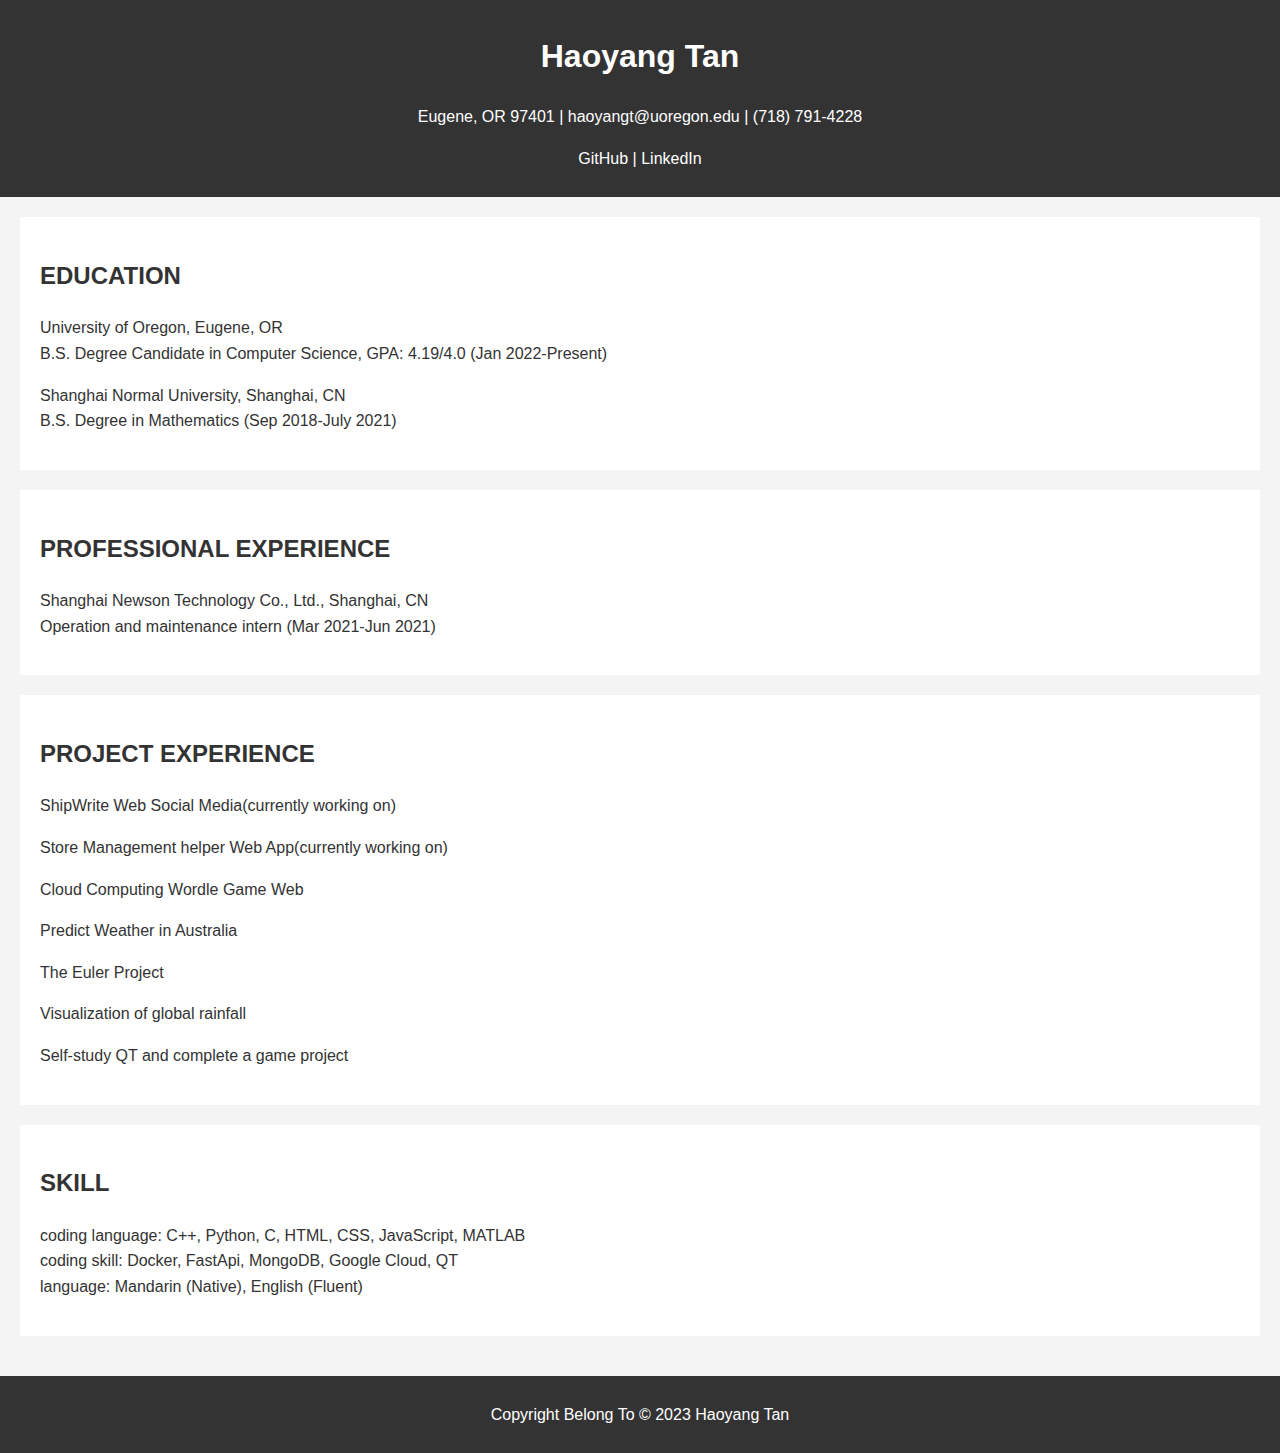
<file: index.html>
<!DOCTYPE html>
<html lang="en">
<head>
    <meta charset="UTF-8">
    <meta name="viewport" content="width=device-width, initial-scale=1.0">
    <link rel="stylesheet" type="text/css" href="./styles.css">
    <title>Haoyang Tan Personal Webpage</title>
</head>
<body>
    <header>
        <h1>Haoyang Tan</h1>
        <p>Eugene, OR 97401 | <a href="mailto:haoyangt@uoregon.edu">haoyangt@uoregon.edu</a> | (718) 791-4228</p>
        <p><a href="https://github.com/JeffTanDev">GitHub</a> | <a href="https://www.linkedin.com/in/haoyangtgoduck/">LinkedIn</a></p>
    </header>
    <main>
        <section>
            <h2>EDUCATION</h2>
            <p>University of Oregon, Eugene, OR<br>
            B.S. Degree Candidate in Computer Science, GPA: 4.19/4.0 (Jan 2022-Present)</p>
            <p>Shanghai Normal University, Shanghai, CN<br>
            B.S. Degree in Mathematics (Sep 2018-July 2021)</p>
        </section>
        <section>
            <h2>PROFESSIONAL EXPERIENCE</h2>
            <p>Shanghai Newson Technology Co., Ltd., Shanghai, CN<br>
            Operation and maintenance intern (Mar 2021-Jun 2021)</p>
        </section>
        <section>
            <h2>PROJECT EXPERIENCE</h2>
            <p>ShipWrite Web Social Media(currently working on)</p>
            <p>Store Management helper Web App(currently working on)</p>
            <p>Cloud Computing Wordle Game Web</p>
            <p>Predict Weather in Australia</p>
            <p>The Euler Project</p>
            <p>Visualization of global rainfall</p>
            <p>Self-study QT and complete a game project</p>
        </section>
        <section>
            <h2>SKILL</h2>
            <p>coding language: C++, Python, C, HTML, CSS, JavaScript, MATLAB<br>
            coding skill: Docker, FastApi, MongoDB, Google Cloud, QT<br>
            language: Mandarin (Native), English (Fluent)</p>
        </section>
    </main>
    <footer>
        <p>Copyright Belong To &copy; 2023 Haoyang Tan</p>
    </footer>
</body>
</html>
</file>
<file: styles.css>
body {
    font-family: Arial, sans-serif;
    line-height: 1.6;
    margin: 0;
    padding: 0;
    background: #f4f4f4;
    color: #333;
}

header, main, footer {
    padding: 20px;
}

header {
    background: #333;
    color: #fff;
    text-align: center;
    padding: 10px 0;
}

header a {
    color: #fff;
    text-decoration: none;
}

section {
    margin-bottom: 20px;
    padding: 20px;
    background: #fff;
}

footer {
    text-align: center;
    background: #333;
    color: #fff;
    padding: 10px 0;
}
</file>
<file: static/styles.css>
body {
    font-family: Arial, sans-serif;
    line-height: 1.6;
    margin: 0;
    padding: 0;
    background: #f4f4f4;
    color: #333;
}

header, main, footer {
    padding: 20px;
}

header {
    background: #333;
    color: #fff;
    text-align: center;
    padding: 10px 0;
}

header a {
    color: #fff;
    text-decoration: none;
}

section {
    margin-bottom: 20px;
    padding: 20px;
    background: #fff;
}

footer {
    text-align: center;
    background: #333;
    color: #fff;
    padding: 10px 0;
}
</file>
